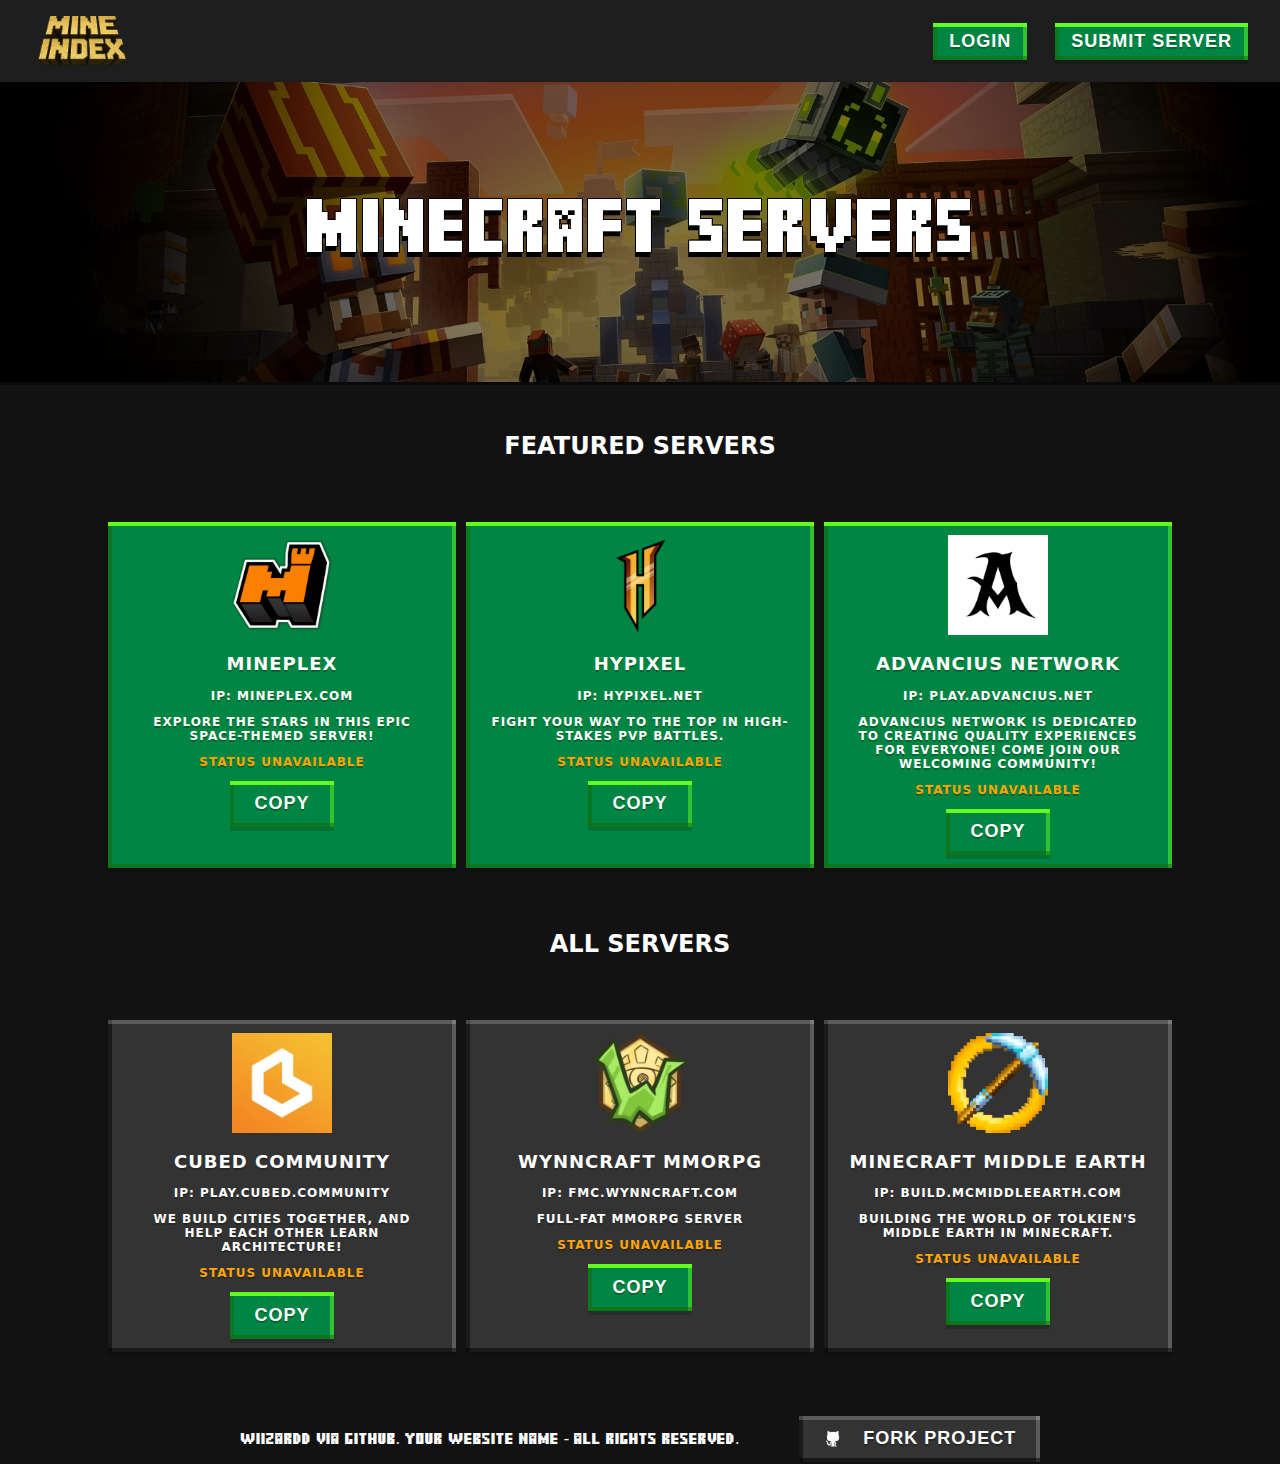
<file: index.html>
<!-- 
 
Minecraft Server List Webpage By WiiZARDD
https://github.com/WiiZARDD

COMING SOON:
- Database integration
- Fullstack functionality
- Payment features
- Secure for production

LAST UPDATE:
Sun, Aug 3 2025 @ 2:04:15 PM

Star and Fork repo to follow along for updates!
 
-->

<!DOCTYPE html>
<html lang="en">
<head>
  <meta charset="UTF-8" />
  <meta name="viewport" content="width=device-width, initial-scale=1.0" />
  <title>MineIndex - Discover new Minecraft servers!</title>
  <link rel="icon" href="/assets/icons/favicon.png">
  <link rel="stylesheet" href="style.css" />
</head>
<body>

  <!-- Navbar Section -->

    <nav id="navbar">
        <img src="assets/logo.png" alt="ServerList Logo" class="logo"/>
        <button class="nav-sandwich" aria-label="Open menu" aria-controls="mobile-menu" aria-expanded="false">
          <img src="assets/sandwich.png" width="30" height="30" alt="">
        </button>
      
        <div class="nav-links">
          <button id="login-btn">Login</button>
          <button id="submit-btn"><a href="submit.html" class="navlink">Submit Server</a></button>
        </div>
      </nav>
      <div id="drawer-overlay"></div>
      <aside id="mobile-menu" class="drawer mc-panel" role="dialog" aria-modal="true" aria-hidden="true">
        <button class="drawer-close" aria-label="Close menu">×</button>
        <button id="m-login-btn"  class="card2">Login</button>
        <button id="m-submit-btn" class="card2"><a href="submit.html" class="navlink">Submit Server</a></button>
      </aside>
  
  <!-- Main image footer block -->

  <main>
    <section>
        <div class="main-container">
            <div class="main-txt">
                <h2 class="txt-top">Minecraft Servers</h2>
            </div>
        </div>
    </section>
  </main>

  <!-- Featured server block -->

  <section>
    <div class="txt">
        <h2 class="feat">Featured Servers</h2>
        <div>
            <section id="featured-list" class="featured-container">
              </section>
        </div>
    </div>

  <!-- All servers block -->

    <div class="txt">
        <h2>All Servers</h2>
        <div>
            <section id="server-list" class="server-container">
              </section>
        </div>
    </div>
</section>

  <!-- Footer block -->

  <footer>
    <div class="footerContainer">
      <p class="footxt">WiiZARDD via Github. Your Website name - All rights reserved.</p>
      <button class="forkBtn">
        <div class="fork">
          <img src="assets/icons/github.png" width="20px"><a class="navlink" href="https://github.com/WiiZARDD/MineIndex---Minecraft-Server-List/fork">Fork Project</a>
        </div>
      </button>
    </div>
  </footer>

  <script src="script.js"></script>
</body>
</html>
</file>
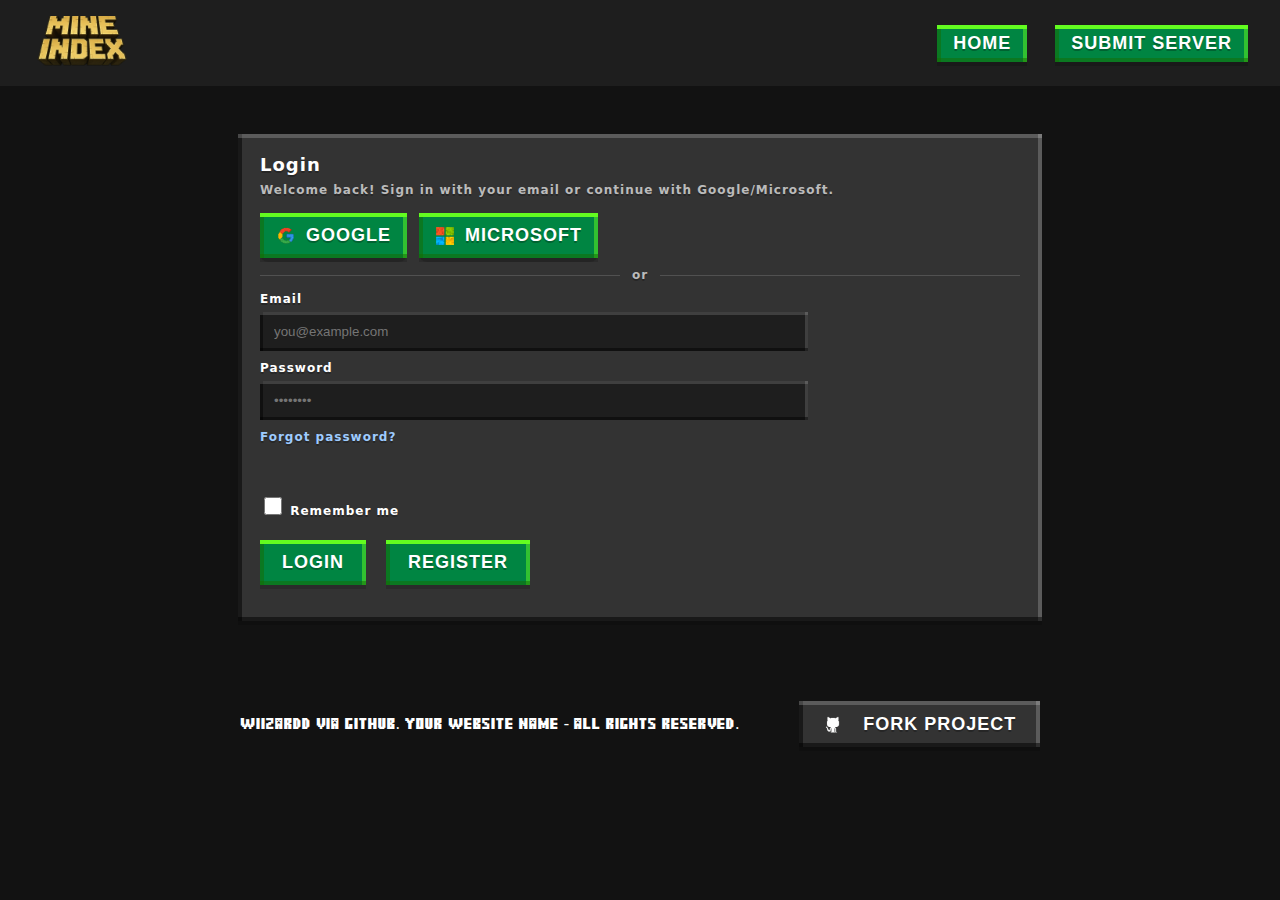
<file: login.html>
<!DOCTYPE html>
<html lang="en">
<head>
  <meta charset="UTF-8" />
  <meta name="viewport" content="width=device-width, initial-scale=1.0"/>
  <title>Login</title>
  <link rel="stylesheet" href="style.css" />
  <style>
    .oauth-row { display:flex; gap:12px; flex-wrap:wrap; margin: 12px 0 4px; }
    .oauth-btn {
      display:inline-flex; align-items:center; gap:10px;
      padding:12px 16px; border:0; border-radius:8px; cursor:pointer;
      color:#fff; font-weight:900; text-transform:uppercase;
      box-shadow:
        0 -3px rgba(0,0,0,.45) inset,
        0  3px rgba(255,255,255,.15) inset,
       -3px  0 rgba(255,255,255,.15) inset,
        3px  0 rgba(0,0,0,.45) inset,
        0  4px 0 rgba(0,0,0,.15);
      transition: transform .06s ease;
    }
    .oauth-btn:active { transform: translateY(4px); }
    .oauth-google    { background:#DB4437; }
    .oauth-microsoft { background:#2F2F2F; }
    .divider { display:flex; align-items:center; gap:12px; margin: 10px 0; color:#bbb; }
    .divider::before, .divider::after { content:""; flex:1; height:1px; background:rgba(255,255,255,.15); }
    .aux { margin-top:10px; display:flex; justify-content:space-between; align-items:center; gap:10px; }
    .aux a { color:#9ecbff; text-decoration:none; }
    .aux a:hover { text-decoration:underline; }
    .mc-checkbox { display:flex; align-items:center; gap:8px; color:#ddd; }
    .mc-checkbox input { width:18px; height:18px; }
  </style>
</head>
<body>
      <!-- Navbar Section -->

      <nav id="navbar">
        <a href="index.html"><img src="assets/logo.png" alt="ServerList Logo" class="logo"/></a>
        <button class="nav-sandwich" aria-label="Open menu" aria-controls="mobile-menu" aria-expanded="false">
          <img src="assets/sandwich.png" width="30" height="30" alt="">
        </button>
      
        <div class="nav-links">
          <button id="login-btn"><a class="navlink" href="index.html">Home</a></button>
          <button id="submit-btn"><a href="submit.html" class="navlink">Submit Server</a></button>
        </div>
      </nav>
      <div id="drawer-overlay"></div>

      <!-- Automatic mobile navbar population via JavaScript -->

      <aside id="mobile-menu" class="drawer mc-panel" role="dialog" aria-modal="true" aria-hidden="true">
        <button class="drawer-close" aria-label="Close menu">×</button>
        <div id="mobile-menu-items"></div>
      </aside>      

  <div class="form-wrap">
    <div class="form-card card2">
      <h2>Login</h2>
      <p class="hint">Welcome back! Sign in with your email or continue with Google/Microsoft.</p>

      <div class="oauth-row">
        <button class="oauth-btn oauth-google" id="btn-google">
            <img src="assets/icons/google.png" style="width:20px;height:20px" alt="">
          Google
        </button>
        <button class="oauth-btn oauth-microsoft" id="btn-microsoft">
            <img src="assets/icons/ms.png" style="width:20px;height:20px" alt="">
          Microsoft
        </button>
      </div>

      <div class="divider"><span>or</span></div>

      <form id="login-form" novalidate>
        <label for="email">Email</label>
        <input id="email" name="email" type="email" class="mc-input" placeholder="you@example.com" required>

        <label for="password">Password</label>
        <input id="password" name="password" type="password" class="mc-input" placeholder="••••••••" required>

        <div class="aux">
            <div class="auxContainers">
                <section class="forgotSection">
                    <a href="#" id="forgot-link">Forgot password?</a>
                </section>
                <section class="rememberSection">
                    <label class="mc-checkbox">
                        <input type="checkbox" id="remember" name="remember"> Remember me
                      </label>
                </section>            
            </div>

        </div>

        <div class="selectionSection">
            <div>
                <button type="submit" class="card2-btn" id="login-btn">Login</button>
            </div>
            <div>
                <button class="card2-btn"><a href="register.html" class="navlink">Register</a></button>
            </div>
        </div>
        <p id="login-status" class="hint"></p>
      </form>

    </div>
  </div>

    <!-- Footer block -->

    <footer>
        <div class="footerContainer">
          <p class="footxt">WiiZARDD via Github. Your Website name - All rights reserved.</p>
          <button class="forkBtn">
            <div class="fork">
              <img src="assets/icons/github.png" width="20px"><a class="navlink" href="https://github.com/WiiZARDD/MineIndex---Minecraft-Server-List/fork">Fork Project</a>
            </div>
          </button>
        </div>
      </footer>

  <script type="module">
    const form   = document.getElementById('login-form');
    const status = document.getElementById('login-status');

    form.addEventListener('submit', async (e) => {
      e.preventDefault();
      status.textContent = 'Signing in…';
      try {
        const res  = await fetch('/api/login', { method:'POST', body:new FormData(form) });
        const data = await res.json().catch(()=>({}));
        if (!res.ok) throw new Error(data.message || 'Login failed');
        status.textContent = 'Success! Redirecting…';
        status.className = 'success';
        setTimeout(()=> location.href = 'index.html', 800);
      } catch (err) {
        status.textContent = 'Error: ' + err.message;
        status.className = 'error';
      }
    });

    document.getElementById('btn-google')?.addEventListener('click', () => {
      // EXAMPLE: location.href = '/auth/google'
      alert('TODO: connect Google OAuth');
    });
    document.getElementById('btn-microsoft')?.addEventListener('click', () => {
      // EXAMPLE: location.href = '/auth/microsoft'
      alert('TODO: connect Microsoft OAuth');
    });
  </script>
  <script src="script.js"></script>
</body>
</html>
</file>
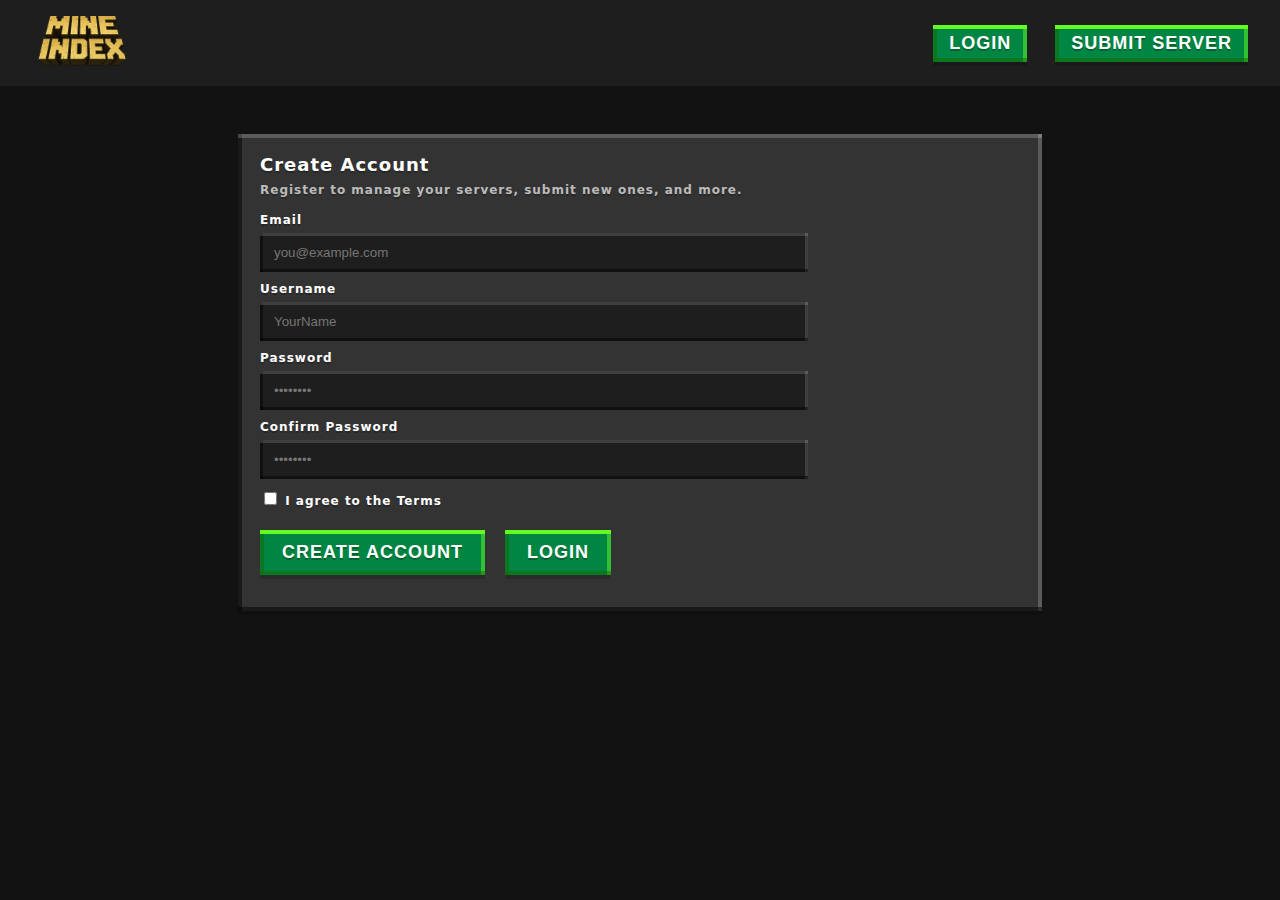
<file: register.html>
<!DOCTYPE html>
<html lang="en">
<head>
  <meta charset="UTF-8" />
  <meta name="viewport" content="width=device-width, initial-scale=1.0"/>
  <title>Create Account</title>
  <link rel="stylesheet" href="style.css" />
  <style>
    .hint a { color:#9ecbff; text-decoration:none; }
    .hint a:hover { text-decoration:underline; }
  </style>
</head>
<body>
      <!-- Navbar Section -->

      <nav id="navbar">
        <a href="index.html"><img src="assets/logo.png" alt="ServerList Logo" class="logo"/></a>
        <button class="nav-sandwich" aria-label="Open menu" aria-controls="mobile-menu" aria-expanded="false">
          <img src="assets/sandwich.png" width="30" height="30" alt="">
        </button>
      
        <div class="nav-links">
          <button id="login-btn"><a class="navlink" href="login.html">Login</a></button>
          <button id="submit-btn"><a href="submit.html" class="navlink">Submit Server</a></button>
        </div>
      </nav>
      <div id="drawer-overlay"></div>

      <!-- Automatic mobile navbar population via JavaScript -->

      <aside id="mobile-menu" class="drawer mc-panel" role="dialog" aria-modal="true" aria-hidden="true">
        <button class="drawer-close" aria-label="Close menu">×</button>
        <div id="mobile-menu-items"></div>
      </aside>  
  <div class="form-wrap">
    <div class="form-card card2">
      <h2>Create Account</h2>
      <p class="hint">Register to manage your servers, submit new ones, and more.</p>

      <form id="register-form" novalidate>
        <label for="r-email">Email</label>
        <input id="r-email" name="email" type="email" class="mc-input" placeholder="you@example.com" required>

        <label for="r-username">Username</label>
        <input id="r-username" name="username" type="text" class="mc-input" placeholder="YourName" required>

        <label for="r-password">Password</label>
        <input id="r-password" name="password" type="password" class="mc-input" placeholder="••••••••" required>

        <label for="r-password2">Confirm Password</label>
        <input id="r-password2" name="password2" type="password" class="mc-input" placeholder="••••••••" required>

        <label class="mc-checkbox" style="margin-top:10px;">
          <input type="checkbox" id="tos" required>
          I agree to the Terms
        </label>

        <div class="selectionSection">
            <div>
                <button type="submit" class="card2-btn" id="register-btn">Create Account</button>
            </div>
            <div>
                <button class="card2-btn"><a href="login.html" class="navlink">Login</a></button>
            </div>
        </div>
        <p id="login-status" class="hint"></p>
      </form>

    </div>
  </div>

  <script type="module">
    const form   = document.getElementById('register-form');
    const status = document.getElementById('register-status');

    form.addEventListener('submit', async (e) => {
      e.preventDefault();
      status.textContent = '';
      const p1 = form.password.value;
      const p2 = form.password2.value;
      if (p1 !== p2) {
        status.textContent = 'Passwords do not match';
        status.className = 'error';
        return;
      }
      status.textContent = 'Creating account…';
      try {
        const res  = await fetch('/api/register', { method:'POST', body:new FormData(form) });
        const data = await res.json().catch(()=>({}));
        if (!res.ok) throw new Error(data.message || 'Registration failed');
        status.textContent = 'Success! Redirecting…';
        status.className = 'success';
        setTimeout(()=> location.href = 'login.html', 800);
      } catch (err) {
        status.textContent = 'Error: ' + err.message;
        status.className = 'error';
      }
    });
  </script>
  <script src="script.js"></script>
</body>
</html>
</file>
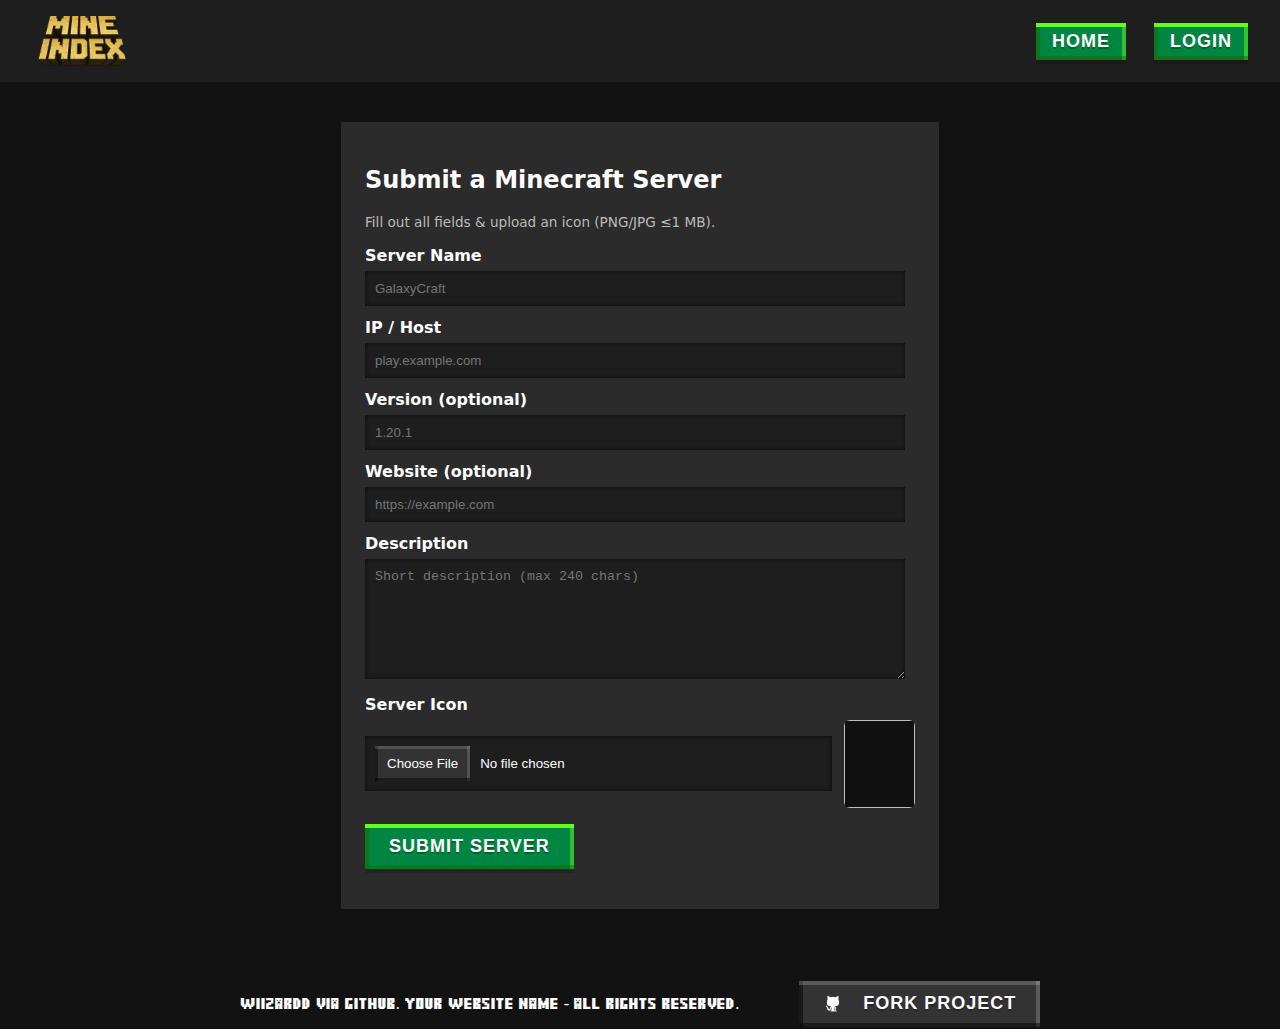
<file: submit.html>
<!DOCTYPE html>
<html lang="en">
<head>
  <meta charset="utf-8">
  <meta name="viewport" content="width=device-width,initial-scale=1">
  <title>MineIndex - Submit a Minecraft Server</title>
  <link rel="stylesheet" href="style.css">
  <link rel="icon" href="/assets/icons/favicon.png">
  <style>
    .form-wrap { max-width:550px; margin:40px auto; padding:24px; background:#2b2b2b; color:#fff; }
    label { display:block; margin:12px 0 6px; font-weight:600; }
    .mc-input, .mc-textarea, .mc-file {
      width:100%; padding:10px; border:none;
      background:#1e1e1e; color:#fff; box-shadow: inset 0 0 4px rgba(0,0,0,0.7);
    }
    .mc-textarea { min-height:100px; resize:vertical; }
    .row { display:flex; gap:12px; align-items:center; }
    .preview { width:88px; height:88px; background:#111; object-fit:cover; border-radius:6px; }
    .card2-btn {
      margin-top:16px; padding:12px 24px; background:#727272; color:#fff;
      border:none; text-transform:uppercase; font-weight:900; cursor:pointer;
      border-radius:6px; box-shadow: inset 0 -3px rgba(0,0,0,0.5), inset 0 3px rgba(255,255,255,0.2);
    }
    .hint { color:#bbb; font-size:.85rem; }
    .success { color:#58d68d; }
    .error   { color:#ff6b6b; }
  </style>
</head>
<body>
    <nav id="navbar">
        <img src="assets/logo.png" alt="ServerList Logo" class="logo"/>
      
        <button class="nav-sandwich" aria-label="Open menu" aria-controls="mobile-menu" aria-expanded="false">
          <img src="assets/sandwich.png" width="30" height="30" alt="">
        </button>
      
        <div class="nav-links">
          <button id="home-btn"><a href="index.html" class="navlink">Home</a></button>
          <button id="submit-btn"><a href="login.html" class="navlink">Login</a></button>
        </div>
      </nav>
  <div class="form-wrap">
    <h2>Submit a Minecraft Server</h2>
    <p class="hint">Fill out all fields & upload an icon (PNG/JPG ≤1 MB).</p>

    <form id="server-form" enctype="multipart/form-data">
      <input type="text" name="hp" class="hp" autocomplete="off" style="display:none">

      <label for="name">Server Name</label>
      <input id="name" name="name" class="mc-input" required placeholder="GalaxyCraft">

      <label for="ip">IP / Host</label>
      <input id="ip" name="ip" class="mc-input" required placeholder="play.example.com">

      <label for="version">Version (optional)</label>
      <input id="version" name="version" class="mc-input" placeholder="1.20.1">

      <label for="website">Website (optional)</label>
      <input id="website" name="website" type="url" class="mc-input" placeholder="https://example.com">

      <label for="description">Description</label>
      <textarea id="description" name="description" class="mc-textarea" placeholder="Short description (max 240 chars)"></textarea>

      <label for="icon">Server Icon</label>
      <div class="row">
        <input id="icon" name="icon" type="file" accept="image/png,image/jpeg" required class="mc-file">
        <img id="preview" class="preview">
      </div>

      <button type="submit" class="card2-btn">Submit Server</button>
      <p id="status" class="hint"></p>
    </form>
  </div>

  <!-- Footer block -->

  <footer>
    <div class="footerContainer">
      <p class="footxt">WiiZARDD via Github. Your Website name - All rights reserved.</p>
      <button class="forkBtn">
        <div class="fork">
            <img src="assets/icons/github.png" width="20px"><a class="navlink" href="https://github.com/WiiZARDD/MineIndex---Minecraft-Server-List/fork">Fork Project</a>
          </div>
      </button>
    </div>
  </footer>

  <script type="module">
    const form      = document.getElementById('server-form');
    const status    = document.getElementById('status');
    const iconInput = document.getElementById('icon');
    const preview   = document.getElementById('preview');

    iconInput.addEventListener('change', () => {
      const f = iconInput.files[0];
      if (f) preview.src = URL.createObjectURL(f);
    });

    form.addEventListener('submit', async e => {
      e.preventDefault();
      status.textContent = 'Submitting…';
      status.className   = 'hint';

      const fd = new FormData();
      ['name','ip','version','website','description'].forEach(key =>
        fd.append(key, form[key].value)
      );
      fd.append('icon', iconInput.files[0]);

      try {
        const res  = await fetch('/api/servers', { method:'POST', body:fd });
        const data = await res.json();
        if (!res.ok) throw new Error(data.message);
        status.textContent = 'Success! Redirecting…';
        status.className   = 'success';
        setTimeout(() => location.href = 'index.html', 1000);
      } catch (err) {
        status.textContent = 'Error: ' + err.message;
        status.className   = 'error';
      }
    });
  </script>
</body>
</html>
</file>
<file: style.css>
body {
    margin: 0;
    font-family: system-ui, sans-serif;
    background-color: #121212;
    color: #ffffff;
  }
  
  nav {
    background-color: #1e1e1e00;
    padding: 1rem 2rem;
    display: flex;
    top: 0;
    position: sticky;
    z-index: 1000;
    justify-content: space-between;
    align-items: center;
  }

body { margin: 0; }

.main-container{
  min-height: 300px; 
  background: url('assets/bg1.jpg') center / cover no-repeat;
  background-color: rgba(0, 0, 0, 0.885);
  display: flex;          
  align-items: center;
  justify-content: center;
}

.main-container::after{
    content:"";
    max-height: 385px;
    position: absolute; inset: 0;
    background: rgba(0,0,0,.5);  
    pointer-events: none;
    z-index: 0;         
  }

.main-container > *{
    position: relative;
    z-index: 1;
  }

  .main-container h2{
    color: #fff; 
    margin: 0; 
    line-height: 65px;              
    text-shadow:       
       1px 0 0 #000, -1px 0 0 #000,
       0 1px 0 #000,  0 -1px 0 #000,
       1px 1px 0 #000, -1px 5px 0 #000,
       1px -1px 0 #000, -1px -1px 0 #000;
  }


  .main-txt {
    text-transform: uppercase;
    text-align: center;
    font-size: 50px;
    font-family: "Minecraft";
  }

  .nav-links button {
    margin-left: 1rem;
    padding: 0.5rem 1rem;
    background: #3f51b5;
    border: none;
    color: white;
    border-radius: 5px;
    cursor: pointer;
  }
  
  .featured-container {
    display: flex;
    flex-wrap: wrap;
    gap: 10px;
    justify-content: center;
    padding: 2rem;
  }
  
  .server-container {
    display: flex;
    flex-wrap: wrap;
    gap: 10px;
    justify-content: center;
    padding: 2rem;
  }

  .feat {
    margin-top: 40px;
  }
  
  /*

  .card {
    background: #2a2a2a;
    border-radius: 10px;
    margin: 1rem;
    padding: 1rem;
    width: 250px;
    text-align: center;
  }
  
  .card img {
    width: 100px;
    height: 100px;
    object-fit: cover;
    border-radius: 0%;
  }

  */

.txt {
    display: flex;
    flex-direction: column;
    align-items: center;
    justify-content: center;
    gap: 10px;
    text-transform: uppercase;
    margin-top: 10px;
}   

  .card {
    font-size: 12px;
    background-color: #008542;
    color: #fff;
    text-shadow: 0 2px 0 rgb(0 0 0 / 25%);
    align-items: center;
    justify-content: center;
    text-align: center;
    position: relative;
    border: 0;
    z-index: 1;
    user-select: none;
    cursor: pointer;
    text-transform: uppercase;
    max-height: 500px;
    max-width: 300px;
    letter-spacing: 1px;
    white-space: unset;
    padding: 0.8rem 1.5rem;
    text-decoration: none;
    font-weight: 900;
    transition: all 0.7s cubic-bezier(0, 0.8, 0.26, 0.99);
  }
  
  .card img {
    width: 100px;
    height: 100px;
    object-fit: cover;
    border-radius: 0%;
  }

  .card:before {
    position: absolute;
    pointer-events: none;
    top: 0;
    left: 0;
    display: block;
    width: 100%;
    height: 100%;
    content: "";
    transition: 0.7s cubic-bezier(0, 0.8, 0.26, 0.99);
    z-index: -1;
    background-color: #008542 !important;
    box-shadow: 0 -4px rgb(21 108 0 / 50%) inset,
      0 4px rgb(100 253 31 / 99%) inset, -4px 0 rgb(100 253 31 / 50%) inset,
      4px 0 rgb(21 108 0 / 50%) inset;
  }
  
  .card:after {
    position: absolute;
    pointer-events: none;
    top: 0;
    left: 0;
    display: block;
    width: 100%;
    height: 100%;
    content: "";
    box-shadow: 0 4px 0 0 rgb(0 0 0 / 15%);
    transition: 0.7s cubic-bezier(0, 0.8, 0.26, 0.99);
  }
  
  .card:hover:before {
    box-shadow: 0 -4px rgb(0 0 0 / 50%) inset, 0 4px rgb(255 255 255 / 20%) inset,
      -4px 0 rgb(255 255 255 / 20%) inset, 4px 0 rgb(0 0 0 / 50%) inset;
  }
  
  .card:hover:after {
    box-shadow: 0 4px 0 0 rgb(0 0 0 / 15%);
  }
  
  .card:active {
    transform: translateY(4px);
  }
  
  .card:active:after {
    box-shadow: 0 0px 0 0 rgb(0 0 0 / 15%);
  }
  
  .card2 {
    padding: 10px 40px;
    font-size: 12px;
    background-color: #333;
    color: #fff;
    text-shadow: 0 2px 0 rgb(0 0 0 / 25%);
    text-align: center;
    align-items: center;
    justify-content: center;
    position: relative;
    border: 0;
    z-index: 1;
    max-height: 500px;
    min-width: 300px;
    max-width: 300px;
    user-select: none;
    cursor: pointer;
    text-transform: uppercase;
    letter-spacing: 1px;
    white-space: unset;
    padding: .8rem 1.5rem;
    text-decoration: none;
    font-weight: 900;
    transition: all 0.7s cubic-bezier(0,.8,.26,.99);
  }
  
  .card2 img {
    width: 100px;
    height: 100px;
    object-fit: cover;
    border-radius: 0%;
  }
  
  .card2:before {
    position: absolute;
    pointer-events: none;
    top: 0;
    left: 0;
    display: block;
    width: 100%;
    height: 100%;
    content: '';
    transition: .7s cubic-bezier(0,.8,.26,.99);
    z-index: -1;
    background-color: #333!important;
    box-shadow: 0 -4px rgb(0 0 0 / 50%) inset, 0 4px rgb(255 255 255 / 20%) inset, -4px 0 rgb(255 255 255 / 20%) inset, 4px 0 rgb(0 0 0 / 50%) inset;
  }
  
  .card2:after {
    position: absolute;
    pointer-events: none;
    top: 0;
    left: 0;
    display: block;
    width: 100%;
    height: 100%;
    content: '';
    box-shadow: 0 4px 0 0 rgb(0 0 0 / 15%);
    transition: .7s cubic-bezier(0,.8,.26,.99);
  }
  
  .card2:hover:before {
    box-shadow: 0 -4px rgb(0 0 0 / 50%) inset, 0 4px rgb(255 255 255 / 20%) inset, -4px 0 rgb(255 255 255 / 20%) inset, 4px 0 rgb(0 0 0 / 50%) inset;
  }
  
  .card2:hover:after {
    box-shadow: 0 4px 0 0 rgb(0 0 0 / 15%);
  }
  
  .card2:active {
    transform: translateY(4px);
  }
  
  .card2:active:after {
    box-shadow: 0 0px 0 0 rgb(0 0 0 / 15%);
  }

.form-wrap { 
  padding: 24px 12px; 
}
.form-card { 
  margin: 24px auto; 
  max-width: 760px; 
  text-align: left; 
}
.form-card h2 { margin: 0 0 8px; }
.hint { color: #bbb; margin: 0 0 16px; }
.status { margin-top: 8px; }
.hp { display:none; }    

.form-card.card2 {
  padding: 20px 22px;      
  max-height: none;         
  max-width: 760px;   
  cursor: default;
  text-transform: none;
  font-weight: 600;
}

.form-card label { 
  display:block; 
  font-weight: 700; 
  margin: 10px 0 6px; 
  color: #fff; 
}

.footerContainer {
  margin-top: 30px;
  display: inline-flex;
  gap: 60px;
  justify-content: space-between;
  max-width: 1200px;
  align-items: center;
}

.forkBtn {
    font-size: 18px;
    background-color: #333;
    color: #fff;
    text-shadow: 0 2px 0 rgb(0 0 0 / 25%);
    display: inline-flex;
    align-items: center;
    justify-content: center;
    position: relative;
    border: 0;
    z-index: 1;
    user-select: none;
    cursor: pointer;
    text-transform: uppercase;
    letter-spacing: 1px;
    white-space: unset;
    text-decoration: none;
    font-weight: 900;
    transition: all 0.7s cubic-bezier(0, 0.8, 0.26, 0.99);
}

.fork {
  display: flex;
  gap: 20px;
}

.forkBtn:before {
  position: absolute;
  pointer-events: none;
  top: 0;
  left: 0;
  display: block;
  gap: 10px;
  width: 100%;
  height: 100%;
  content: "";
  transition: 0.7s cubic-bezier(0, 0.8, 0.26, 0.99);
  z-index: -1;
  background-color: #333!important;
  box-shadow: 0 -4px rgb(0 0 0 / 50%) inset, 0 4px rgb(255 255 255 / 20%) inset, -4px 0 rgb(255 255 255 / 20%) inset, 4px 0 rgb(0 0 0 / 50%) inset;
}

.forkBtn:after {
  position: absolute;
  pointer-events: none;
  top: 0;
  left: 0;
  display: block;
  width: 100%;
  height: 100%;
  content: "";
  box-shadow: 0 4px 0 0 rgb(0 0 0 / 15%);
  transition: 0.7s cubic-bezier(0, 0.8, 0.26, 0.99);
}

.forkBtn:hover:before {
  box-shadow: 0 -4px rgb(0 0 0 / 50%) inset, 0 4px rgb(255 255 255 / 20%) inset,
    -4px 0 rgb(255 255 255 / 20%) inset, 4px 0 rgb(0 0 0 / 50%) inset;
}

.forkBtn:hover:after {
  box-shadow: 0 4px 0 0 rgb(0 0 0 / 15%);
}

.forkBtn:active {
  transform: translateY(4px);
}

.forkBtn:active:after {
  box-shadow: 0 0px 0 0 rgb(0 0 0 / 15%);
}

.forkBtn:hover:before {
  box-shadow: 0 -4px rgb(0 0 0 / 50%) inset, 0 4px rgb(255 255 255 / 20%) inset, -4px 0 rgb(255 255 255 / 20%) inset, 4px 0 rgb(0 0 0 / 50%) inset;
}

.forkBtn:hover:after {
  box-shadow: 0 4px 0 0 rgb(0 0 0 / 15%);
}

.footxt {
  font-family: "Minecraft";
}

.mc-input,
.mc-textarea,
.mc-file {
  width: 90%;
  background: #1e1e1e;
  color: #fff;
  border: 0;
  max-width: 520px;
  padding: 12px 14px;
  box-shadow:
    0 -3px rgba(0,0,0,.45) inset,
    0  3px rgba(255,255,255,.15) inset,
   -3px  0 rgba(255,255,255,.15) inset,
    3px  0 rgba(0,0,0,.45) inset;
  transition: box-shadow .25s ease, transform .06s ease;
}


.mc-input:focus,
.mc-textarea:focus {
  outline: none;
  box-shadow:
    0 -3px rgba(0,0,0,.6) inset,
    0  3px rgba(134, 135, 134, 0.35) inset,
   -3px  0 rgba(83, 83, 83, 0.25) inset,
    3px  0 rgba(0,0,0,.6) inset;
}

.mc-textarea { min-height: 110px; resize: vertical; }

.mc-file {
  padding: 10px;
}
.mc-file::-webkit-file-upload-button {
  background: #333;
  color: #fff;
  border: 0;
  margin-right: 10px;
  padding: 10px 12px;
  box-shadow:
    0 -3px rgba(0,0,0,.45) inset,
    0  3px rgba(255,255,255,.15) inset,
   -3px  0 rgba(255,255,255,.15) inset,
    3px  0 rgba(0,0,0,.45) inset;
  cursor: pointer;
}

.mc-file::-webkit-file-upload-button:hover {
  background: #303030;
  color: #fff;
  border: 0;
  margin-right: 10px;
  padding: 10px 12px;
  box-shadow:
    0 -3px rgba(0,0,0,.45) inset,
    0  3px rgba(255,255,255,.15) inset,
   -3px  0 rgba(255,255,255,.15) inset,
    3px  0 rgba(0,0,0,.45) inset;
}

.row { display:flex; align-items:center; gap: 12px; }
.preview { width: 88px; height: 88px; object-fit: cover; border-radius: 6px; background: #111; }

.card2-btn {
  display: inline-flex;
  align-items: center;
  justify-content: center;
  margin-top: 16px;
  padding: 12px 22px;  
  max-width: none;  
  max-height: none;
  text-transform: uppercase;
  font-weight: 900;
  cursor: pointer;
}
.card2-btn:active { transform: translateY(4px); }

@media (max-width: 640px) {
  .form-card.card2 { padding: 16px; }
  .row { flex-direction: row; gap: 10px; }
}

  button {
    font-size: 18px;
    background-color: #008542;
    color: #fff;
    text-shadow: 0 2px 0 rgb(0 0 0 / 25%);
    display: inline-flex;
    align-items: center;
    justify-content: center;
    position: relative;
    border: 0;
    z-index: 1;
    user-select: none;
    cursor: pointer;
    text-transform: uppercase;
    letter-spacing: 1px;
    white-space: unset;
    padding: 0.8rem 1.5rem;
    text-decoration: none;
    font-weight: 900;
    transition: all 0.7s cubic-bezier(0, 0.8, 0.26, 0.99);
  }
  
.logo {
    width: 100px;
    height: 50px;
    object-fit: cover;
    border-radius: 0%;
}

  button:before {
    position: absolute;
    pointer-events: none;
    top: 0;
    left: 0;
    display: block;
    gap: 10px;
    width: 100%;
    height: 100%;
    content: "";
    transition: 0.7s cubic-bezier(0, 0.8, 0.26, 0.99);
    z-index: -1;
    background-color: #008542 !important;
    box-shadow: 0 -4px rgb(21 108 0 / 50%) inset,
      0 4px rgb(100 253 31 / 99%) inset, -4px 0 rgb(100 253 31 / 50%) inset,
      4px 0 rgb(21 108 0 / 50%) inset;
  }
  
  button:after {
    position: absolute;
    pointer-events: none;
    top: 0;
    left: 0;
    display: block;
    width: 100%;
    height: 100%;
    content: "";
    box-shadow: 0 4px 0 0 rgb(0 0 0 / 15%);
    transition: 0.7s cubic-bezier(0, 0.8, 0.26, 0.99);
  }
  
  button:hover:before {
    box-shadow: 0 -4px rgb(0 0 0 / 50%) inset, 0 4px rgb(255 255 255 / 20%) inset,
      -4px 0 rgb(255 255 255 / 20%) inset, 4px 0 rgb(0 0 0 / 50%) inset;
  }
  
  button:hover:after {
    box-shadow: 0 4px 0 0 rgb(0 0 0 / 15%);
  }
  
  button:active {
    transform: translateY(4px);
  }
  
  button:active:after {
    box-shadow: 0 0px 0 0 rgb(0 0 0 / 15%);
  }
  
#navbar{
  position: sticky; top: 0; z-index: 1000;
  background: #1e1e1e; color:#fff;
  padding: 1rem 2rem;
  display:flex; align-items:center; justify-content:space-between;
}
.nav-links { display:flex; gap:.75rem; }
.nav-sandwich { display:none; background:none; border:0; cursor:pointer; }

.navlink {
  text-decoration: none;
  color: white;
}

@media (max-width:760px){
  .nav-sandwich { display:inline-flex; align-items:center; }
  .nav-links { display:none; }
}

#drawer-overlay{
  position: fixed; inset: 0;
  background: rgba(0,0,0,.5);
  opacity: 0; pointer-events: none;
  transition: opacity .35s ease;
  z-index: 1050;
}
#drawer-overlay.show{ opacity:1; pointer-events:auto; }

.drawer{
  position: fixed; top:0; right:0; height:100vh;
  width:320px; max-width:88vw; padding:16px;
  display:flex; flex-direction:column; gap:12px;
  transform: translateX(100%);
  transition: transform .35s cubic-bezier(0,.8,.26,.99);
  color:#fff; z-index:1100;
  background:#333;
}

.drawer.mc-panel::before{
  content:""; position:absolute; inset:0; z-index:-1;
  background:#333;
  box-shadow:
    0 -4px rgba(0,0,0,.5) inset,
    0  4px rgba(255,255,255,.2) inset,
   -4px  0 rgba(255,255,255,.2) inset,
    4px  0 rgba(0,0,0,.5) inset;
}
.drawer.open{ transform: translateX(0); }

.drawer.mc-panel button {
  width: 80px;
  margin-left: 40px;
}

.drawer-close{
  align-self:flex-end; font-size:28px; line-height:1;
  background:transparent; border:0; color:#fff; cursor:pointer;
}

#mobile-menu .card2{ width:40%; text-transform:none; }

#mobile-menu-items {
  display: flex;
  flex-direction: column;
  gap: 12px;
  margin-top: 8px;
  width: 40%;
}

#mobile-menu .card2,
#mobile-menu-items .card2,
#mobile-menu a.navlink {
  display: block !important;
  width: 40%;
  text-align: center;
}

footer {
  text-align: center;
}

@font-face {
  font-family: "Minecraft";
  src:
    url("/assets/fonts/Minecrafter-MA3Dw.woff2") format("woff2"),
    url("/assets/fonts/Minecrafter-MA3Dw.woff") format("woff");
  font-weight: 100 900;
  font-style: normal;
  font-display: swap;
}

.navmenu {
  padding: 10px 40px;
  font-size: 12px;
  background-color: #333;
  color: #fff;
  text-shadow: 0 2px 0 rgb(0 0 0 / 25%);
  text-align: center;
  align-items: center;
  justify-content: center;
  position: relative;
  border: 0;
  z-index: 1;
  max-height: 500px;
  min-width: 270px;
  max-width: 270px;
  user-select: none;
  cursor: pointer;
  text-transform: uppercase;
  letter-spacing: 1px;
  white-space: unset;
  padding: .8rem 1.5rem;
  text-decoration: none;
  font-weight: 900;
  transition: all 0.7s cubic-bezier(0,.8,.26,.99);
}

.navmenu:before {
  position: absolute;
  pointer-events: none;
  top: 0;
  left: 0;
  display: block;
  width: 100%;
  height: 100%;
  content: '';
  transition: .7s cubic-bezier(0,.8,.26,.99);
  z-index: -1;
  background-color: #333!important;
  box-shadow: 0 -4px rgb(0 0 0 / 50%) inset, 0 4px rgb(255 255 255 / 20%) inset, -4px 0 rgb(255 255 255 / 20%) inset, 4px 0 rgb(0 0 0 / 50%) inset;
}

.navmenu:after {
  position: absolute;
  pointer-events: none;
  top: 0;
  left: 0;
  display: block;
  width: 100%;
  height: 100%;
  content: '';
  box-shadow: 0 4px 0 0 rgb(0 0 0 / 15%);
  transition: .7s cubic-bezier(0,.8,.26,.99);
}

.navmenu:hover:before {
  box-shadow: 0 -4px rgb(0 0 0 / 50%) inset, 0 4px rgb(255 255 255 / 20%) inset, -4px 0 rgb(255 255 255 / 20%) inset, 4px 0 rgb(0 0 0 / 50%) inset;
}

.navmenu:hover:after {
  box-shadow: 0 4px 0 0 rgb(0 0 0 / 15%);
}

.navmenu:active {
  transform: translateY(4px);
}

.navmenu:active:after {
  box-shadow: 0 0px 0 0 rgb(0 0 0 / 15%);
}

.ms-login {
  width: 20px;
}

.rememberSection {
  padding-top: 40px;
}

.selectionSection  {
  display: flex;
  gap: 20px;
}
</file>
